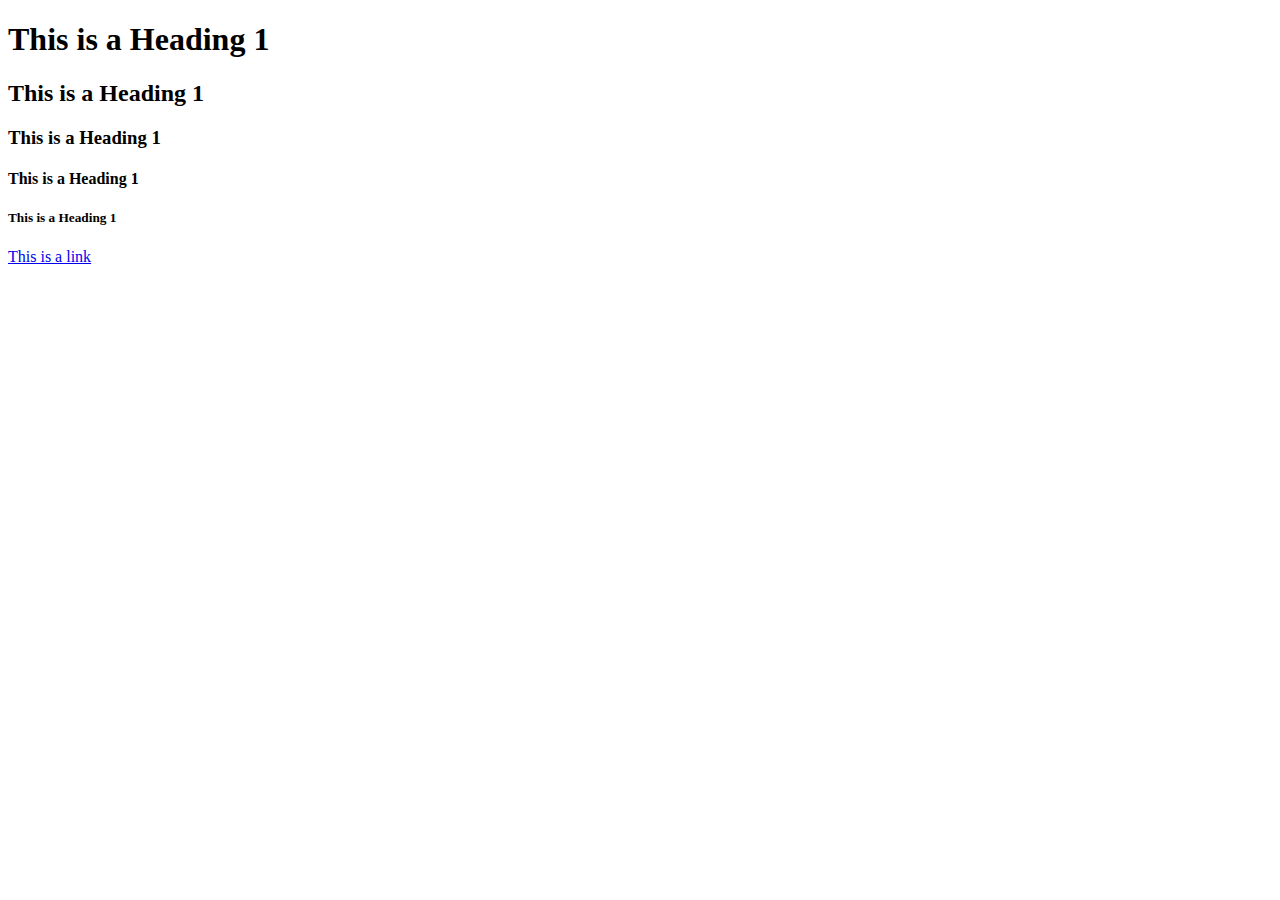
<file: Day2-HTML Fundamentals/index.html>
<!DOCTYPE html>
<html lang="en">
<head>
    <meta charset="UTF-8">
    <title>Document</title>
</head>
<body>
    <h1>This is a Heading 1</h1>
    <h2>This is a Heading 1</h2>
    <h3>This is a Heading 1</h3>
    <h4>This is a Heading 1</h4>
    <h5>This is a Heading 1</h5>
    <a href="https://github.com/Aishna-Maharjan"traget="_blank">This is a link</a>
</body>
</html>
</file>
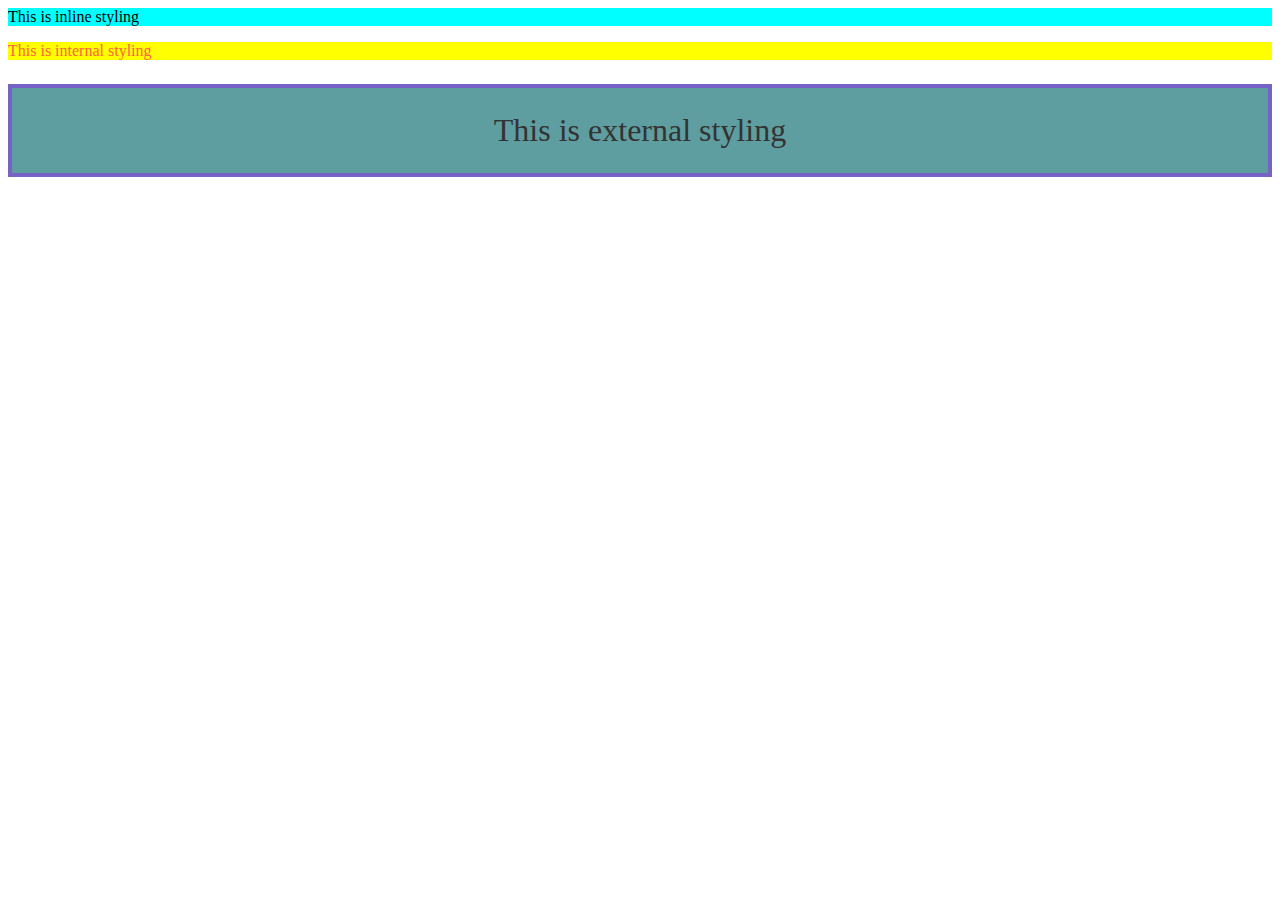
<file: Day3- CSS Basic/index.html>
<!DOCTYPE html>
<html lang="en">
<head>
    <meta charset="UTF-8">
    <title>Day3- CSS Basics</title>
    <style>
        div > p{
            color: tomato;
            background-color: yellow;
        }
    </style>
    <link rel="stylesheet" href="index.css">
</head>
<body>
    <div style="color: black;background-color: aqua;">This is inline styling</div>
    <div><p>This is internal styling</p></div>
    <div class="container">This is external styling</div>
</body>
</html>
</file>
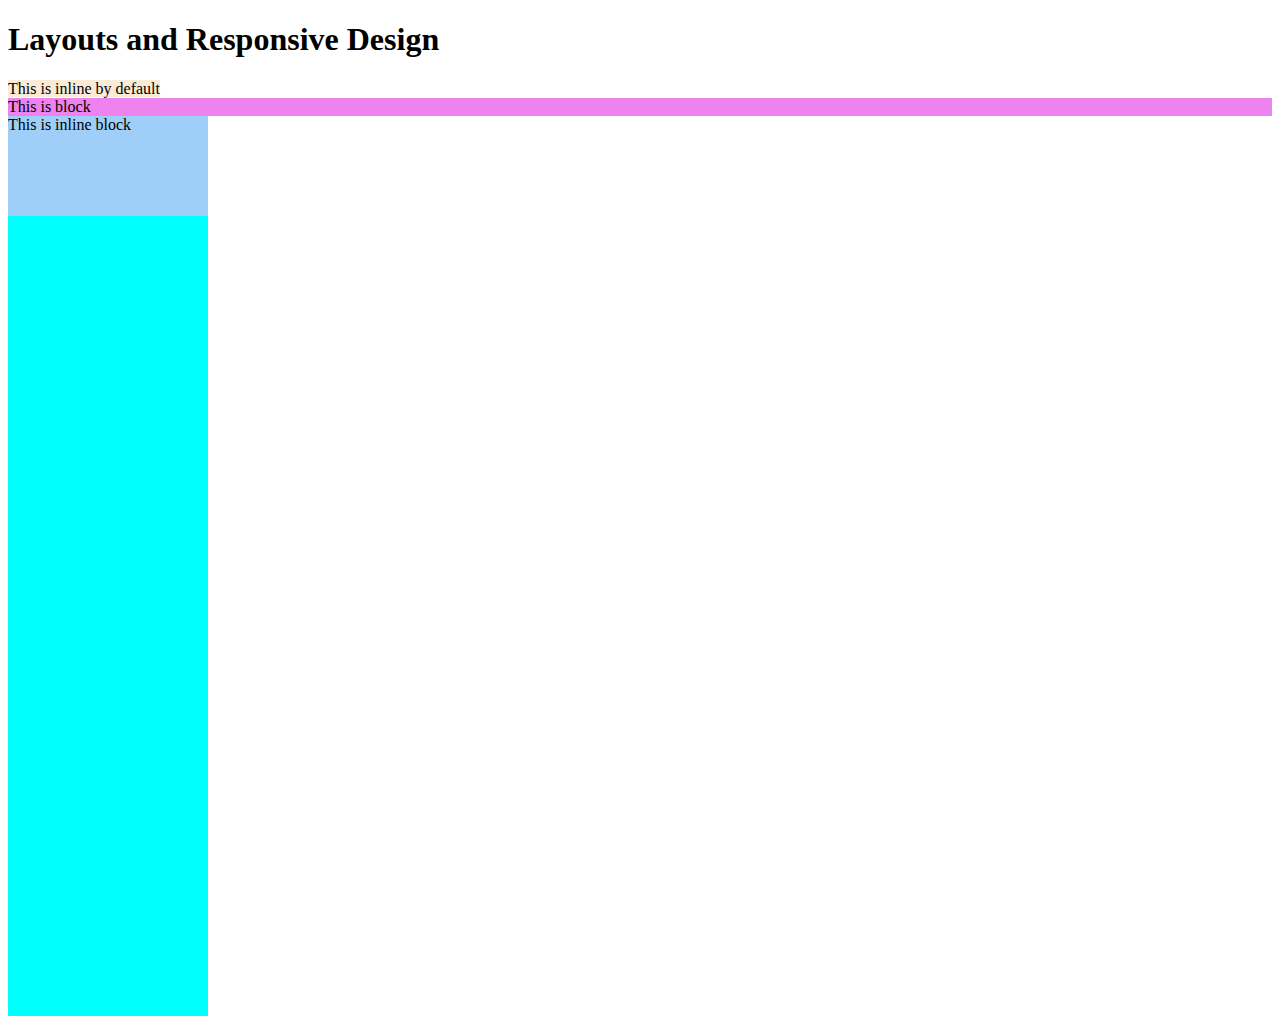
<file: Day4-Layouts and Responsiveness Design/index.html>
<!doctype html>
<html lang="en">
  <head>
    <meta charset="UTF-8" />
    <!-- <meta name="viewport" content="width=device-width, initial-scale=1.0"> -->
    <title>Day 4- Layouts and Responsive Design</title>
    <link rel="stylesheet" href="index.css" />
  </head>
  <body>
    <main>
      <h1>Layouts and Responsive Design</h1>
      <!-- Inline,inline-block and block -->
      <section>
        <div>
          <span style="background-color: antiquewhite"
            >This is inline by default</span
          >
          <span style="display: block; background-color: violet"
            >This is block</span
          >
          <span
            style="
              display: inline-block;
              background-color: rgb(159, 206, 248);
              width: 200px;
              height: 100px;
            "
            >This is inline block</span
          >
        </div>
      </section>
      <!-- Flex box -->
      <section class="container">
        <div class="box"></div>
        <div class="box"></div>
        <div class="box"></div>
        <div class="box"></div>
      </section>
    </main>
  </body>
</html>
</file>
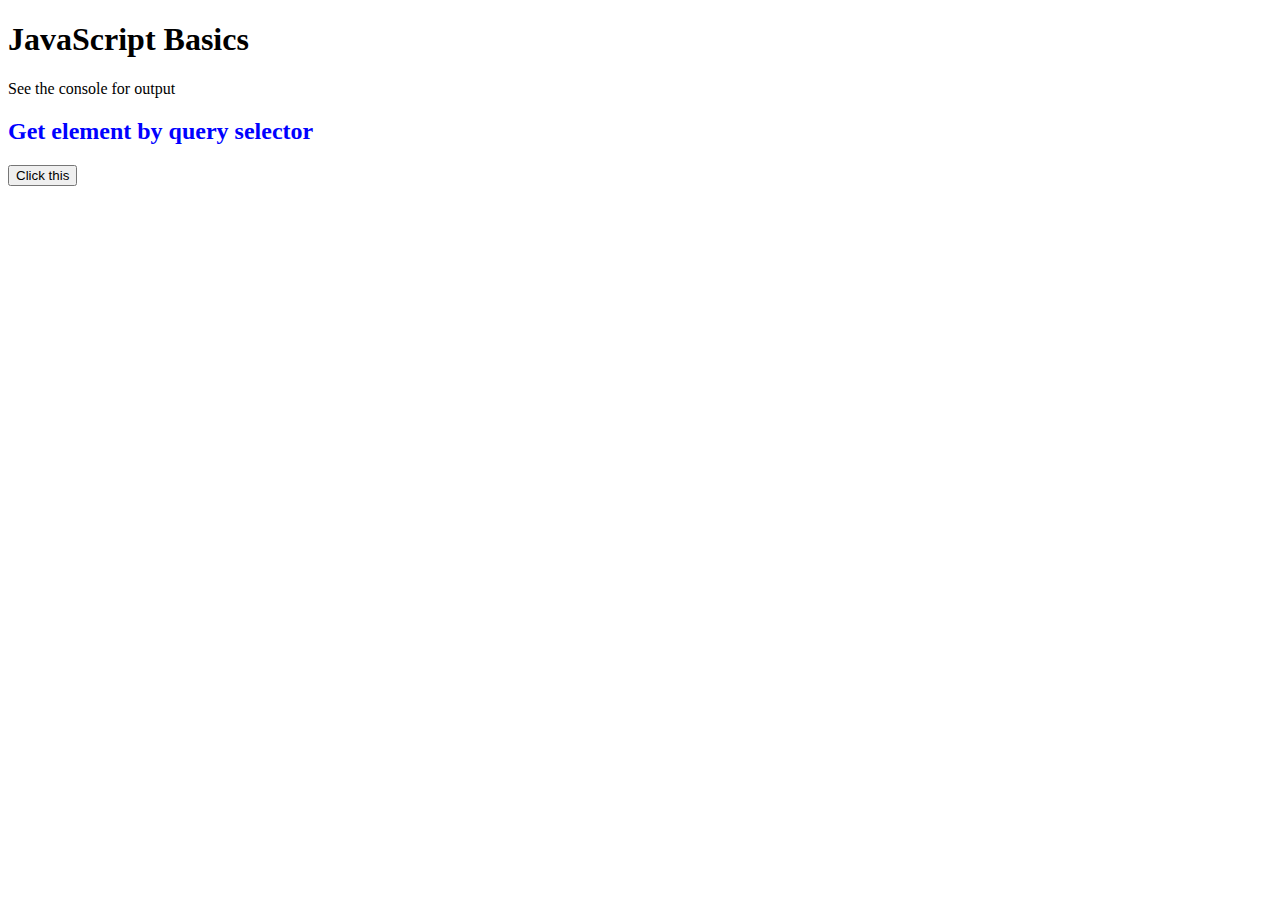
<file: Day5-JavaScript Basics/index.html>
<!DOCTYPE html>
<html lang="en">
<head>
    <meta charset="UTF-8">
    <meta name="viewport" content="width=device-width, initial-scale=1.0">
    <title>Day5- JavaScript Basics</title>
</head>
<body>
    <main>
        <h1>JavaScript Basics</h1>
        <p>See the console for output</p>

        <h2 id="heading-2">Get element by id</h2>

        <button class="btn">Click this</button>
    </main>

    <script src="index.js"></script>
</body>
</html>
</file>
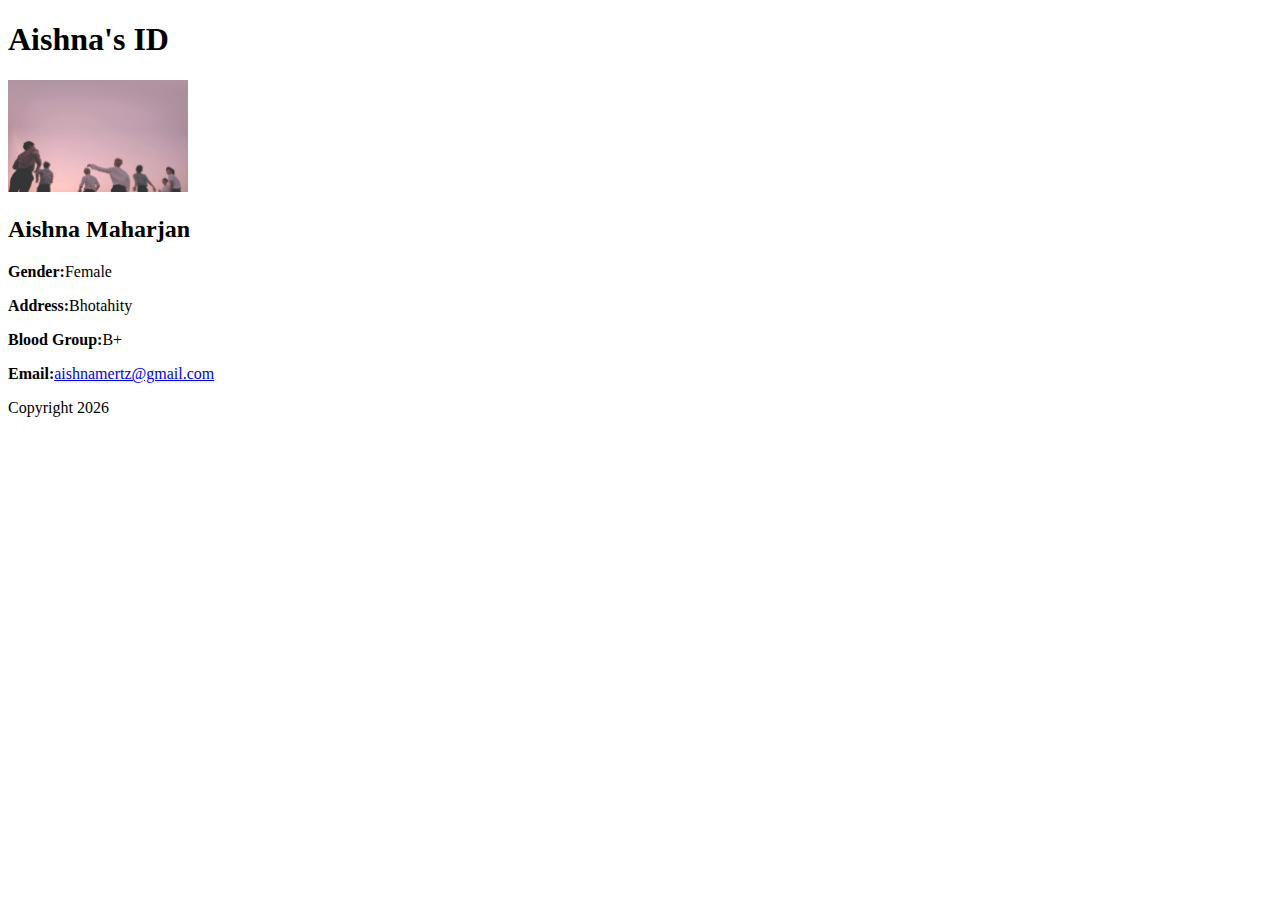
<file: Day2-HTML Fundamentals/exercise.html>
<!doctype html>
<html lang="en">
  <head>
    <meta charset="UTF-8" />
    <title>ID Card</title>
  </head>
  <body>
    <main>
      <section>
        <h1>Aishna's ID</h1>
        <img
          src="./Public/Image/7b0a81b685318870362f3ec9535ee6bf.jpg"
          alt=""
          width="180"
        />
      </section>
      <section>
        <h2>Aishna Maharjan</h2>
        <p><b>Gender:</b>Female</p>
        <p><b>Address:</b>Bhotahity</p>
        <p><b>Blood Group:</b>B+</p>
        <p>
          <b>Email:</b
          ><a href="mailto::aishnamertz@gmail.com">aishnamertz@gmail.com</a>
        </p>
      </section>

      <section>
        <footer>Copyright 2026</footer>
      </section>
    </main>
  </body>
</html>
</file>
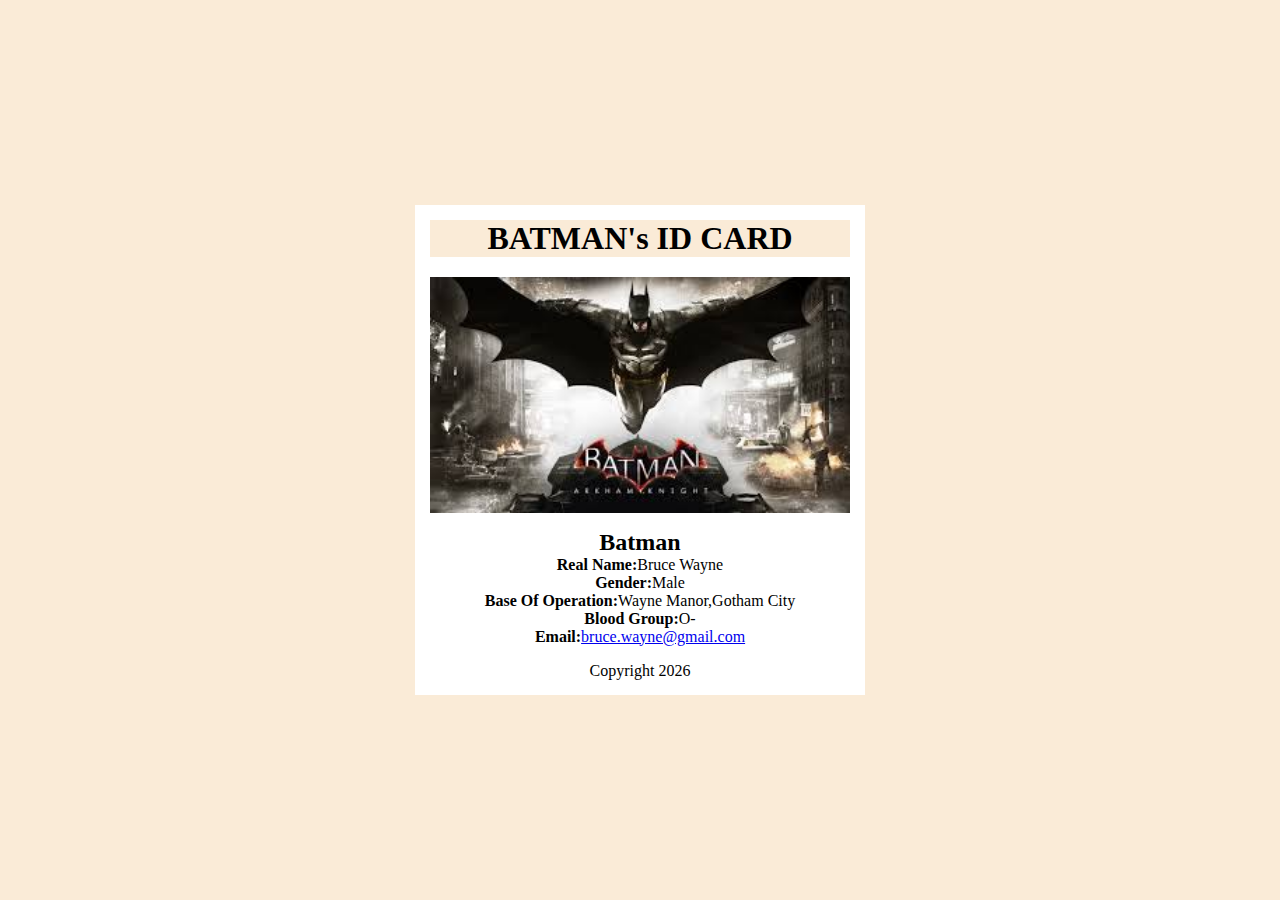
<file: Day4-Layouts and Responsiveness Design/card.html>
<!doctype html>
<html lang="en">
  <head>
    <meta charset="UTF-8" />
    <title>ID Card</title>
    <link rel="stylesheet" href="card.css" />
  </head>
  <body class="container">
    <main>
      <section class="heading">
        <h1>BATMAN's ID CARD</h1>
      </section>
      <section class="detail">
        <div class="detail-img">
          <img src="./Public/Image/download.jpg" alt="" width="180" />
        </div>
        <div class="info">
          <h2>Batman</h2>
          <p><b>Real Name:</b>Bruce Wayne</p>
          <p><b>Gender:</b>Male</p>
          <p><b>Base Of Operation:</b>Wayne Manor,Gotham City</p>
          <p><b>Blood Group:</b>O-</p>
          <p>
            <b>Email:</b
            ><a href="mailto::bruce.wayne@gmail.com">bruce.wayne@gmail.com</a>
          </p>
        </div>

        <footer>Copyright 2026</footer>
      </section>
    </main>
  </body>
</html>
</file>
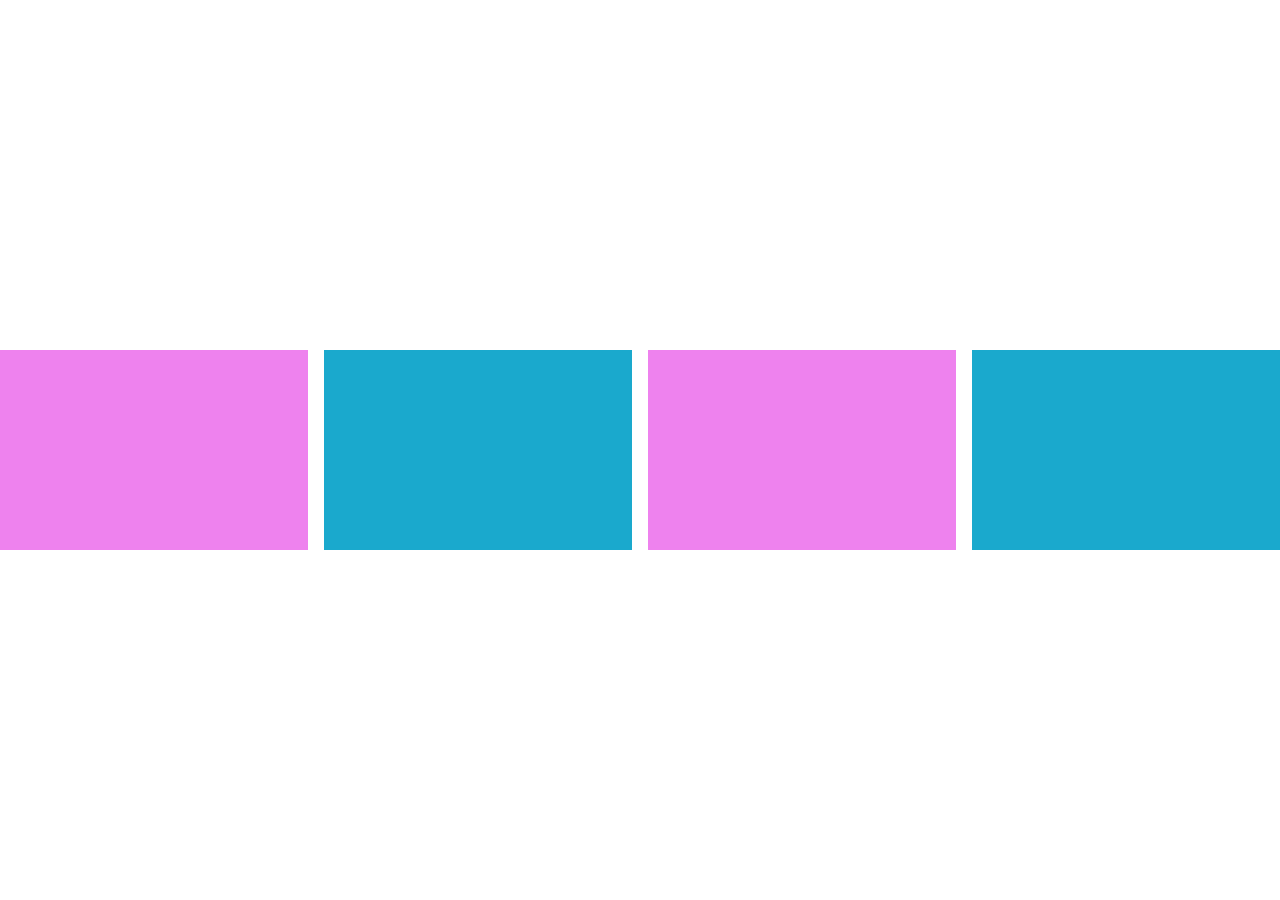
<file: Day4-Layouts and Responsiveness Design/Flexbox.html>
<!doctype html>
<html lang="en">
  <head>
    <meta charset="UTF-8" />
    <!-- <meta name="viewport" content="width=device-width, initial-scale=1.0"> -->
    <title>Flexbox</title>
    <link rel="stylesheet" href="Flexbox.css" />
  </head>
  <body>
    <main>
      <!-- Flex box -->
      <section class="container">
        <div class="box"></div>
        <div class="box"></div>
        <div class="box"></div>
        <div class="box"></div>
      </section>
    </main>
  </body>
</html>
</file>
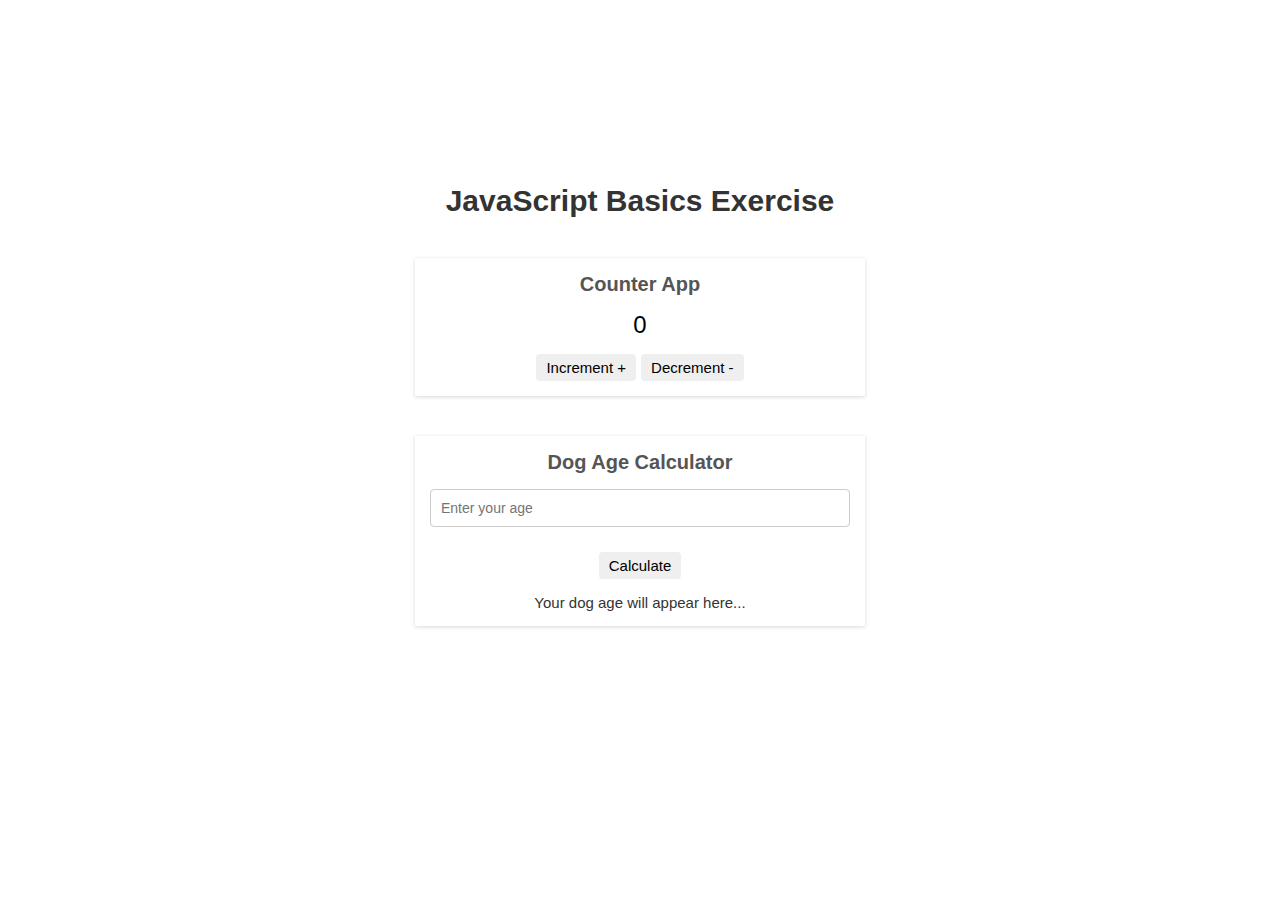
<file: Day5-JavaScript Basics/javascript-basics-exercise/exercise.html>
<!doctype html>
<html lang="en">
  <head>
    <meta charset="UTF-8" />
    <meta name="viewport" content="width=device-width, initial-scale=1.0" />
    <title>JavaScript Basics Exercise</title>
    <link rel="stylesheet" href="exercise.css" />
  </head>

  <body>
    <main class="main">
      <h1>JavaScript Basics Exercise</h1>
      <section class="counter-container">
        <h2>Counter App</h2>
        <p class="counter-text js-counter-text">0</p>
        <div class="btn-container">
          <button class="js-increment-btn">Increment +</button>
          <button class="js-decrement-btn">Decrement -</button>
        </div>
      </section>

      <section class="calculator-container">
        <h2>Dog Age Calculator</h2>
        <input
          type="number"
          class="js-age-input"
          placeholder="Enter your age"
        />
        <button class="js-calculate-btn">Calculate</button>
        <p class="result-text js-result">Your dog age will appear here...</p>
      </section>
    </main>

    <script src="exercise.js"></script>
  </body>
</html>
</file>
<file: Day3- CSS Basic/index.css>
.container{
    font-size: 32px;
    color: #333;
    text-align: center;
    background-color: cadetblue;
    padding: 24px;
    border: 4px solid rgba(146, 32, 239, 0.467);
    margin-top: 24px;
}
</file>
<file: Day4-Layouts and Responsiveness Design/index.css>
.box{
    width: 200px;
    height: 200px;
    background-color: aqua;
}
</file>
<file: Day4-Layouts and Responsiveness Design/card.css>
*{
    margin: 0;
    padding: 0;
    box-sizing: border-box;
}

body{
    display: flex;
    justify-content: center;
    align-items: center;
    height: 100vh;
    background-color: antiquewhite;
}

main{
    width: 450px;
    background-color: white;
    padding: 15px;
    text-align: center;

    display: flex;
    flex-direction: column;
    gap: 20px;
}

.heading{
    background-color: antiquewhite;
}

.detail{
    display: flex;
    flex-direction: column;
    gap: 16px;
}

.detail img{
    width: 100%;
    display: block;
}
</file>
<file: Day4-Layouts and Responsiveness Design/Flexbox.css>
*{
    margin: 0;
    padding: 0;
    box-sizing: border-box;
}

.container{
    display: flex;
    flex-direction: row;
    gap: 16px;
    justify-content: center;
    align-items: center;
    height: 100vh;
}

.box{
    flex: 1;
    height: 200px;
    background-color: rgb(26, 169, 205);
    width: 200px;
}

.container :nth-child(odd){
    background-color: violet;
}
</file>
<file: Day5-JavaScript Basics/javascript-basics-exercise/exercise.css>
* {
  margin: 0;
  padding: 0;
  box-sizing: border-box;
  font-family: 'Segoe UI', Tahoma, Geneva, Verdana, sans-serif;
}

html {
  font-size: 62.5%; /* 1rem = 10px */
}

.main {
  width: 100%;
  min-height: 90vh;
  display: flex;
  flex-direction: column;
  align-items: center;
  justify-content: center;
  gap: 4rem;
  padding: 0 1rem;
}

h1 {
  font-size: 3rem;
  color: #333;
}

h2 {
  font-size: 2rem;
  color: #555;
}

.counter-container,
.calculator-container {
  display: flex;
  flex-direction: column;
  align-items: center;
  gap: 1.5rem;
  max-width: 450px;
  width: 100%;
  text-align: center;
  padding: 1.5rem;
  box-shadow: rgba(0, 0, 0, 0.16) 0px 1px 4px;
}

.counter-text {
  font-size: 2.4rem;
  font-weight: 500;
}

.btn-container {
  display: flex;
  gap: 0.5rem;
}

button {
  padding: 0.5rem 1rem;
  font-size: 1.5rem;
  border: none;
  border-radius: 4px;
  cursor: pointer;
  transition: transform 0.3s ease-in-out;
}

button:hover {
  transform: translateY(-4px);
}

input {
  padding: 1rem;
  font-size: 1.4rem;
  width: 100%;
  margin-bottom: 1rem;
  border: 1px solid #ccc;
  border-radius: 4px;
}

input:focus {
  outline: none;
  box-shadow: 0 0 0 2px rgba(180, 180, 180, 0.25);
}

input::placeholder {
  font-size: 1.4rem;
}

.result-text {
  font-size: 1.5rem;
  color: #333;
}

/* tablets */
@media (max-width: 900px) {
  html {
    font-size: 56.25%; /* 1rem = 9px */
  }
}

/* mobile */
@media (max-width: 600px) {
  html {
    font-size: 50%; /* 1rem = 8px */
  }
}

/* very small phones */
@media (max-width: 400px) {
  html {
    font-size: 43.75%; /* 1rem = 7px */
  }
}
</file>
